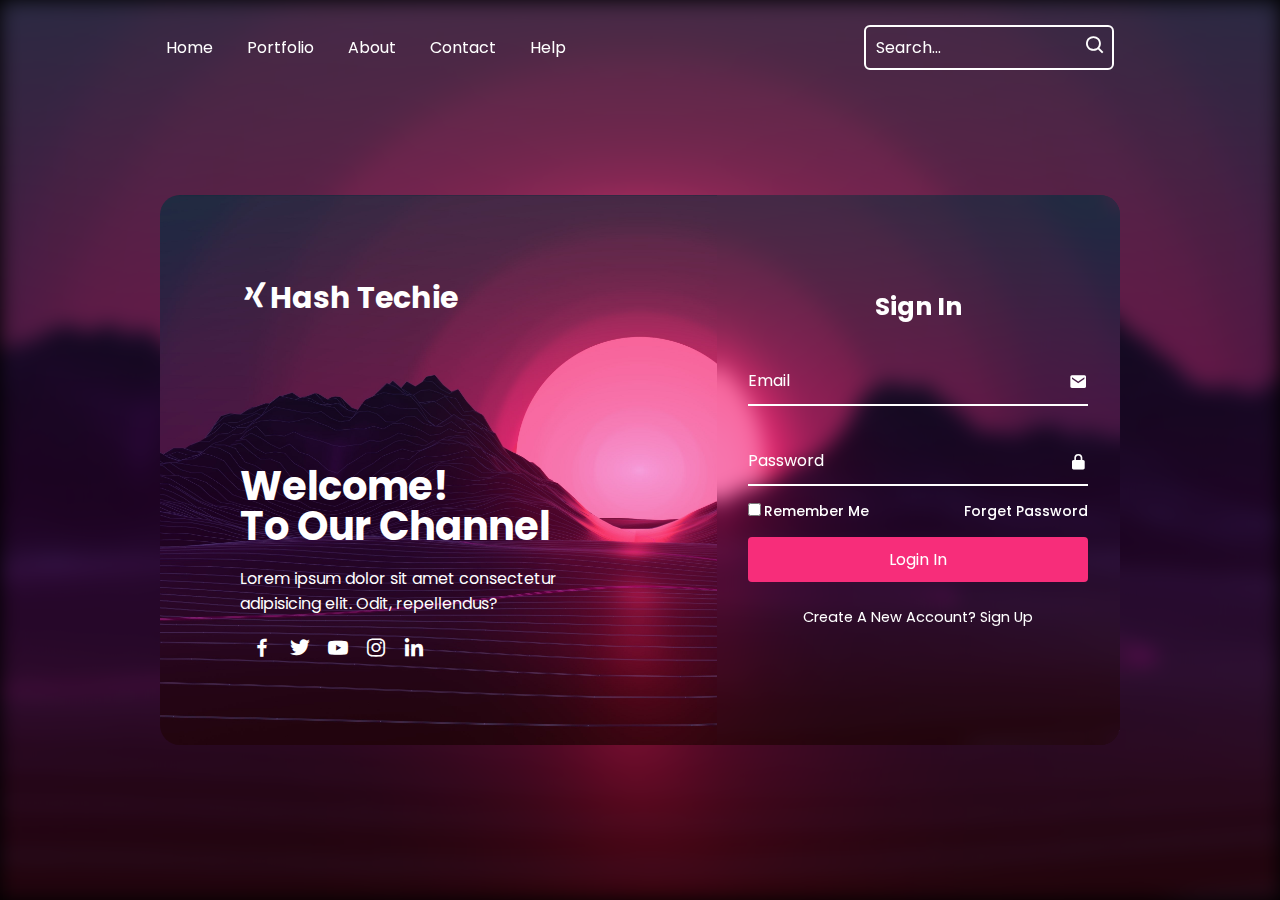
<file: Animated-login-register-form-main/Animated-login-register-form-main/index.html>
<!DOCTYPE html>
<html lang="en">
<head>
    <title>Hash Techie Official</title>
    <link rel="stylesheet" href="index.css">
    <link href='https://unpkg.com/boxicons@2.1.4/css/boxicons.min.css' rel='stylesheet'>
</head>
<body>
    <!-- NAVBAR CREATION -->
   <header class="header">
    <nav class="navbar">
        <a href="#">Home</a>
        <a href="#">Portfolio</a>
          <a href="#">About</a>
          <a href="#">Contact</a>
          <a href="#">Help</a>
    </nav>
    <form action="" class="search-bar">
       <input type="text" placeholder="Search...">
       <button><i class='bx bx-search'></i></button>
    </form>
   </header>
    <!-- LOGIN FORM CREATION -->
    <div class="background"></div>
    <div class="container">
        <div class="item">
            <h2 class="logo"><i class='bx bxl-xing'></i>Hash Techie</h2>
            <div class="text-item">
                <h2>Welcome! <br><span>
                    To Our Channel
                </span></h2>
                <p>Lorem ipsum dolor sit amet consectetur adipisicing elit. Odit, repellendus?</p>
                <div class="social-icon">
                    <a href="#"><i class='bx bxl-facebook'></i></a>
                    <a href="#"><i class='bx bxl-twitter'></i></a>
                    <a href="#"><i class='bx bxl-youtube'></i></a>
                    <a href="#"><i class='bx bxl-instagram'></i></a>
                    <a href="#"><i class='bx bxl-linkedin'></i></a>
                </div>
            </div>
        </div>
        <div class="login-section">
            <div class="form-box login">
                <form action="">
                    <h2>Sign In</h2>
                    <div class="input-box">
                        <span class="icon"><i class='bx bxs-envelope'></i></span>
                        <input type="email" required>
                        <label >Email</label>
                    </div>
                    <div class="input-box">
                        <span class="icon"><i class='bx bxs-lock-alt' ></i></span>
                        <input type="password" required>
                        <label>Password</label>
                    </div>
                    <div class="remember-password">
                        <label for=""><input type="checkbox">Remember Me</label>
                        <a href="#">Forget Password</a>
                    </div>
                    <button class="btn">Login In</button>
                    <div class="create-account">
                        <p>Create A New Account? <a href="#" class="register-link">Sign Up</a></p>
                    </div>
                </form>
            </div>
            <div class="form-box register">
                <form action="">

                    <h2>Sign Up</h2>

                    <div class="input-box">
                        <span class="icon"><i class='bx bxs-user'></i></span>
                        <input type="text" required>
                        <label >Username</label>
                    </div>
                    <div class="input-box">
                        <span class="icon"><i class='bx bxs-envelope'></i></span>
                        <input type="email" required>
                        <label >Email</label>
                    </div>
                    <div class="input-box">
                        <span class="icon"><i class='bx bxs-lock-alt' ></i></span>
                        <input type="password" required>
                        <label>Password</label>
                    </div>
                    <div class="remember-password">
                        <label for=""><input type="checkbox">I agree with this statment</label>
                    </div>
                    <button class="btn">Login In</button>
                    <div class="create-account">
                        <p>Already Have An Account? <a href="#" class="login-link">Sign In</a></p>
                    </div>
                </form>
            </div>
        </div>
    </div>
     <!-- SIGN UP FORM CREATION -->

    <script src="index.js"></script>
</body>

</html>
</file>
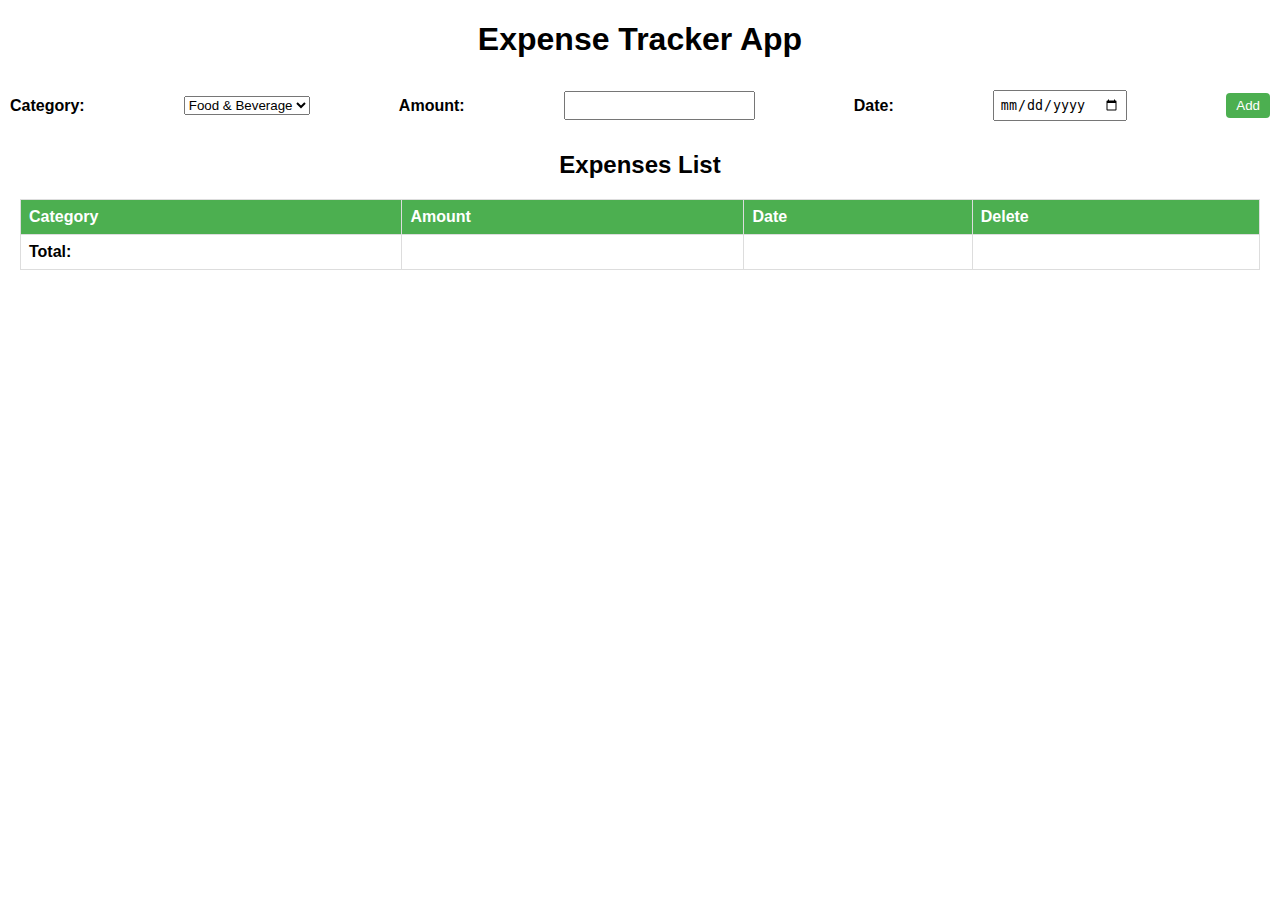
<file: ExpenseTrackerApp-main/ExpenseTrackerApp-main/index.html>
<!DOCTYPE html>
<html lang="en">
<head>
    <meta charset="UTF-8">
    <meta http-equiv="X-UA-Compatible" content="IE=edge">
    <meta name="viewport" content="width=device-width, initial-scale=1.0">
    <link rel="stylesheet" href="style.css">
    <title>Expense Tracker App</title>
</head>
<body>
    <h1>Expense Tracker App</h1>
    <div class="input-section">
        <label for="category-select">Category:</label>
        <select id="category-select">
            <option value="Food & Beverage">Food & Beverage</option>
            <option value="Rent">Rent</option>
            <option value="Transport">Transport</option>
            <option value="Relaxing">Relaxing</option>
        </select>
        <label for="amount-input">Amount:</label>
        <input type="number" id="amount-input">
        <label for="date-input">Date:</label>
        <input type="date" id="date-input">
        <button id="add-btn">Add</button>
    </div>
    <div class="expenses-list">
        <h2>Expenses List</h2>
        <table>
            <thead>
                <tr>
                    <th>Category</th>
                    <th>Amount</th>
                    <th>Date</th>
                    <th>Delete</th>
                </tr>
            </thead>
            <tbody id="expnese-table-body">

            </tbody>
            <tfoot>
                <tr>
                    <td>Total:</td>
                    <td id="total-amount"></td>
                    <td></td>
                    <td></td>
                </tr>
            </tfoot>
        </table>
    </div>
    <script src="script.js"></script>
</body>
</html>
</file>
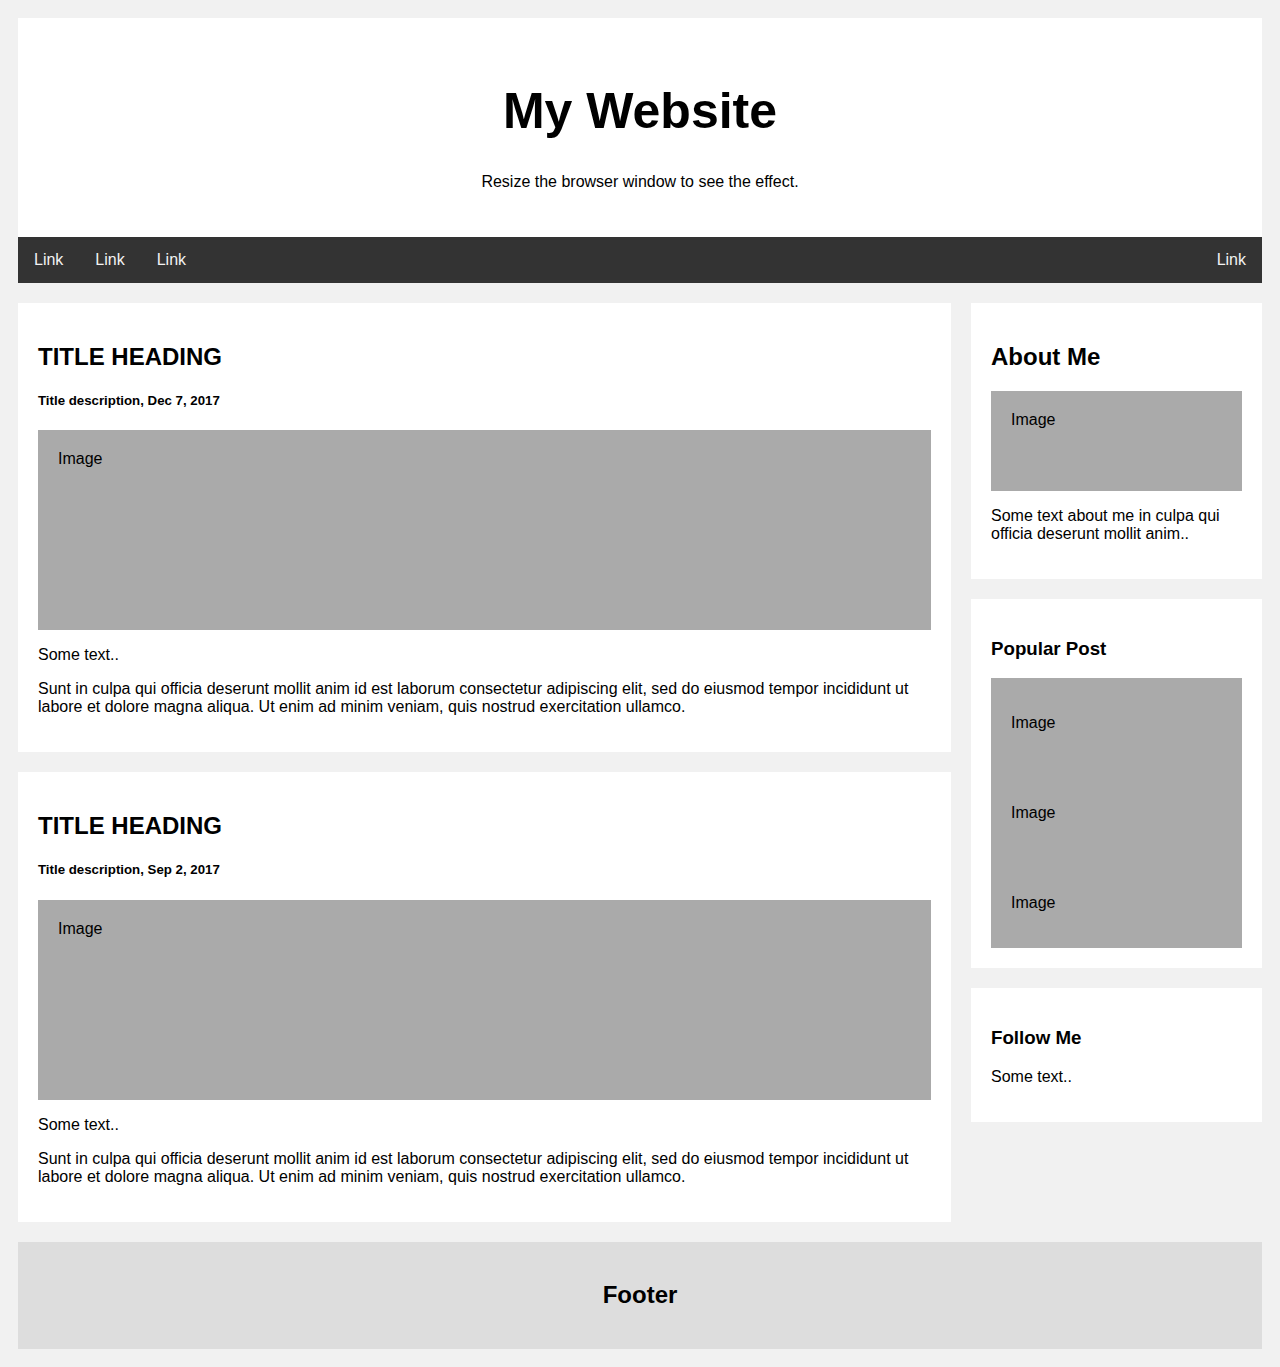
<file: New folder/page1.html>
<!DOCTYPE html>
<html>
<head>
<style>
* {
  box-sizing: border-box;
}

body {
  font-family: Arial;
  padding: 10px;
  background: #f1f1f1;
}

/* Header/Blog Title */
.header {
  padding: 30px;
  text-align: center;
  background: white;
}

.header h1 {
  font-size: 50px;
}

/* Style the top navigation bar */
.topnav {
  overflow: hidden;
  background-color: #333;
}

/* Style the topnav links */
.topnav a {
  float: left;
  display: block;
  color: #f2f2f2;
  text-align: center;
  padding: 14px 16px;
  text-decoration: none;
}

/* Change color on hover */
.topnav a:hover {
  background-color: #ddd;
  color: black;
}

/* Create two unequal columns that floats next to each other */
/* Left column */
.leftcolumn {   
  float: left;
  width: 75%;
}

/* Right column */
.rightcolumn {
  float: left;
  width: 25%;
  background-color: #f1f1f1;
  padding-left: 20px;
}

/* Fake image */
.fakeimg {
  background-color: #aaa;
  width: 100%;
  padding: 20px;
}

/* Add a card effect for articles */
.card {
  background-color: white;
  padding: 20px;
  margin-top: 20px;
}

/* Clear floats after the columns */
.row::after {
  content: "";
  display: table;
  clear: both;
}

/* Footer */
.footer {
  padding: 20px;
  text-align: center;
  background: #ddd;
  margin-top: 20px;
}

/* Responsive layout - when the screen is less than 800px wide, make the two columns stack on top of each other instead of next to each other */
@media screen and (max-width: 800px) {
  .leftcolumn, .rightcolumn {   
    width: 100%;
    padding: 0;
  }
}

/* Responsive layout - when the screen is less than 400px wide, make the navigation links stack on top of each other instead of next to each other */
@media screen and (max-width: 400px) {
  .topnav a {
    float: none;
    width: 100%;
  }
}
</style>
</head>
<body>

<div class="header">
  <h1>My Website</h1>
  <p>Resize the browser window to see the effect.</p>
</div>

<div class="topnav">
  <a href="#">Link</a>
  <a href="#">Link</a>
  <a href="#">Link</a>
  <a href="#" style="float:right">Link</a>
</div>

<div class="row">
  <div class="leftcolumn">
    <div class="card">
      <h2>TITLE HEADING</h2>
      <h5>Title description, Dec 7, 2017</h5>
      <div class="fakeimg" style="height:200px;">Image</div>
      <p>Some text..</p>
      <p>Sunt in culpa qui officia deserunt mollit anim id est laborum consectetur adipiscing elit, sed do eiusmod tempor incididunt ut labore et dolore magna aliqua. Ut enim ad minim veniam, quis nostrud exercitation ullamco.</p>
    </div>
    <div class="card">
      <h2>TITLE HEADING</h2>
      <h5>Title description, Sep 2, 2017</h5>
      <div class="fakeimg" style="height:200px;">Image</div>
      <p>Some text..</p>
      <p>Sunt in culpa qui officia deserunt mollit anim id est laborum consectetur adipiscing elit, sed do eiusmod tempor incididunt ut labore et dolore magna aliqua. Ut enim ad minim veniam, quis nostrud exercitation ullamco.</p>
    </div>
  </div>
  <div class="rightcolumn">
    <div class="card">
      <h2>About Me</h2>
      <div class="fakeimg" style="height:100px;">Image</div>
      <p>Some text about me in culpa qui officia deserunt mollit anim..</p>
    </div>
    <div class="card">
      <h3>Popular Post</h3>
      <div class="fakeimg"><p>Image</p></div>
      <div class="fakeimg"><p>Image</p></div>
      <div class="fakeimg"><p>Image</p></div>
    </div>
    <div class="card">
      <h3>Follow Me</h3>
      <p>Some text..</p>
    </div>
  </div>
</div>

<div class="footer">
  <h2>Footer</h2>
</div>

</body>
</html>
</file>
<file: Animated-login-register-form-main/Animated-login-register-form-main/index.css>
@import url('https://fonts.googleapis.com/css2?family=Poppins:ital,wght@0,300;0,400;0,500;1,500&display=swap');
*{
    margin: 0;
    padding: 0;
    box-sizing: border-box;
    font-family: "poppins",sans-serif;
}
body{
    height: 100vh;
    width: 100%;
    background: #000;
  
}
.background{
    background: url(backgroun3.jpg) no-repeat;
    background-position: center;
    background-size:cover ;
    height: 100vh;
    width: 100%;
    filter: blur(10px);
}

.header{
    position: fixed;
    top: 0;
    left: 0;
    width: 100%;
    padding: 25px 13%;
    background: transparent;
    display: flex;
    justify-content: space-between;
    align-items: center;
    z-index: 100;

}
.navbar a{
    position: relative;
    font-size: 16px;
    color: #fff;
    margin-right: 30px;
    text-decoration: none;
}
.navbar a::after{
    content: "";
    position: absolute;
    left: 0;
    width: 100%;
    height: 2px;
    background: #fff;
    bottom: -5px;
    border-radius: 5px;
    transform: translateY(10px);
    opacity: 0;
    transition: .5s ease;
}
.navbar a:hover:after{
    transform: translateY(0);
    opacity: 1;
}
.search-bar{
    width: 250px;
    height: 45px;
    background-color: transparent;
    border: 2px solid #fff;
    border-radius: 6px;
    display: flex;
    align-items: center;
}
.search-bar input{
    width: 100%;
    background-color: transparent;
    border: none;
    outline: none;
    color: #fff;
    font-size: 16px;
    padding-left: 10px;
}
.search-bar button{
    width: 40px;
    height: 100%;
    background: transparent;
    outline: none;
    border: none;
    color: #fff;
    cursor: pointer;
}
.search-bar input::placeholder{
    color: #fff;
}
.search-bar button i{
    font-size: 22px;
}
.container{
    position: absolute;
    left: 50%;
    top: 50%;
    transform: translate(-50%,-50%);
    width: 75%;
    height: 550px;
    margin-top: 20px;
    background: url(backgroun3.jpg) no-repeat;
    background-position: center;
    background-size:cover ;
    border-radius: 20px;
    overflow: hidden;
    
    
}
.item{
    position: absolute;
    top: 0;
    left: 0;
    width: 58%;
    height: 100%;
    color: #fff;
    background: transparent;
    padding: 80px;
    display: flex;
    justify-content: space-between;
    flex-direction: column;
    


}
.item .logo{
    color: #fff;
    font-size: 30px;

}
.text-item h2{
    font-size: 40px;
    line-height: 1;
}
.text-item p{
    font-size: 16px;
    margin: 20px 0;
}
.social-icon a i{
    color: #fff;
    font-size: 24px;
    margin-left: 10px;
    cursor: pointer;
    transition: .5s ease;
}
.social-icon a:hover i{
    transform: scale(1.2);
}
.container .login-section{
    position: absolute;
    top: 0;
    right: 0;
    width: calc(100% - 58%);
    height: 100%;
    color: #fff;
    backdrop-filter: blur(10px);
}

.login-section .form-box{
    position: absolute;
    display: flex;
    justify-content: center;
    align-items: center;
    width: 100%;
    height: 100%;
    
}
.login-section .form-box.register{
    transform: translateX(430px);
    transition: transform .6s ease;
    transition-delay: 0s;
}
.login-section.active .form-box.register{
    transform: translateX(0px);
    transition-delay: .7s;
}

.login-section .form-box.login{
    transform: translateX(0px);
    transition: transform .6s ease;
    transition-delay: 0.7s;
}
.login-section.active .form-box.login{
    transform: translateX(430px);
    transition-delay: 0s;
}



.login-section .form-box h2{
    text-align: center;
    font-size: 25px;
}

.form-box .input-box{
    width: 340px;
    height: 50px;
    border-bottom: 2px solid#fff;
    margin: 30px 0;
    position: relative;
}
.input-box input{
    width: 100%;
    height: 100%;
    background: transparent;
    border: none;
    outline: none;
    font-size: 16px;
    padding-right: 28px;


}
.input-box label{
    position: absolute;
    top: 50%;
    left: 0;
    transform: translateY(-50%);
    font-size: 16px;
    font-weight: 600px;
    pointer-events: none;
    transition: .5s ease;

}
.input-box .icon{
    position: absolute;
    top: 13px;
    right: 0;
    font-size: 19px;
}
.input-box input:focus~ label,
.input-box input:valid~ label{
    top: -5px;
}
.remember-password{
    font-size: 14px;
    font-weight: 500;
    margin: -15px 0 15px ;
    display: flex;
    justify-content: space-between;
}
.remember-password label input{
    accent-color: #fff;
    margin-right: 3px;

}
.remember-password a{
    color: #fff;
    text-decoration: none;
}
.remember-password a:hover{
    text-decoration: underline;
}
.btn{
    background: #fff;
    width: 100%;
    height: 45px;
    outline: none;
    border: none;
    border-radius: 4px;
    cursor: pointer;
    background: #f72d7a;
    font-size: 16px;
    color: #fff;
    box-shadow: rgba(0,0,0,0.4);

}
.create-account{
    font-size: 14.5px;
    text-align: center;
    margin: 25px;
}
.create-account p a{
    color: #fff;
    font-weight: 600px;
    text-decoration: none;
}
.create-account p a:hover{
    text-decoration: underline;
}
</file>
<file: ExpenseTrackerApp-main/ExpenseTrackerApp-main/style.css>
body {
    font-family: Arial, sans-serif;
    margin: 0;
  }
  
  h1, h2 {
    text-align: center;
  }
  
  .input-section {
    display: flex;
    flex-direction: row;
    justify-content: space-between;
    align-items: center;
    padding: 10px;
  }
  
  .input-section label {
    font-weight: bold;
    margin-right: 10px;
  }
  
  .input-section input[type="number"], .input-section input[type="date"] {
    padding: 5px;
    margin-right: 10px;
  }
  
  .input-section button {
    padding: 5px 10px;
    background-color: #4CAF50;
    color: white;
    border: none;
    border-radius: 4px;
    cursor: pointer;
  }
  
  .expenses-list {
    margin: 20px;
  }
  
  table {
    width: 100%;
    border-collapse: collapse;
  }
  
  th, td {
    border: 1px solid #ddd;
    padding: 8px;
    text-align: left;
  }
  
  th {
    background-color: #4CAF50;
    color: white;
  }
  
  tfoot td {
    font-weight: bold;
  }
  
  .delete-btn {
    padding: 5px 10px;
    background-color: #f44336;
    color: white;
    border: none;
    border-radius: 4px;
    cursor: pointer;
  }
</file>
